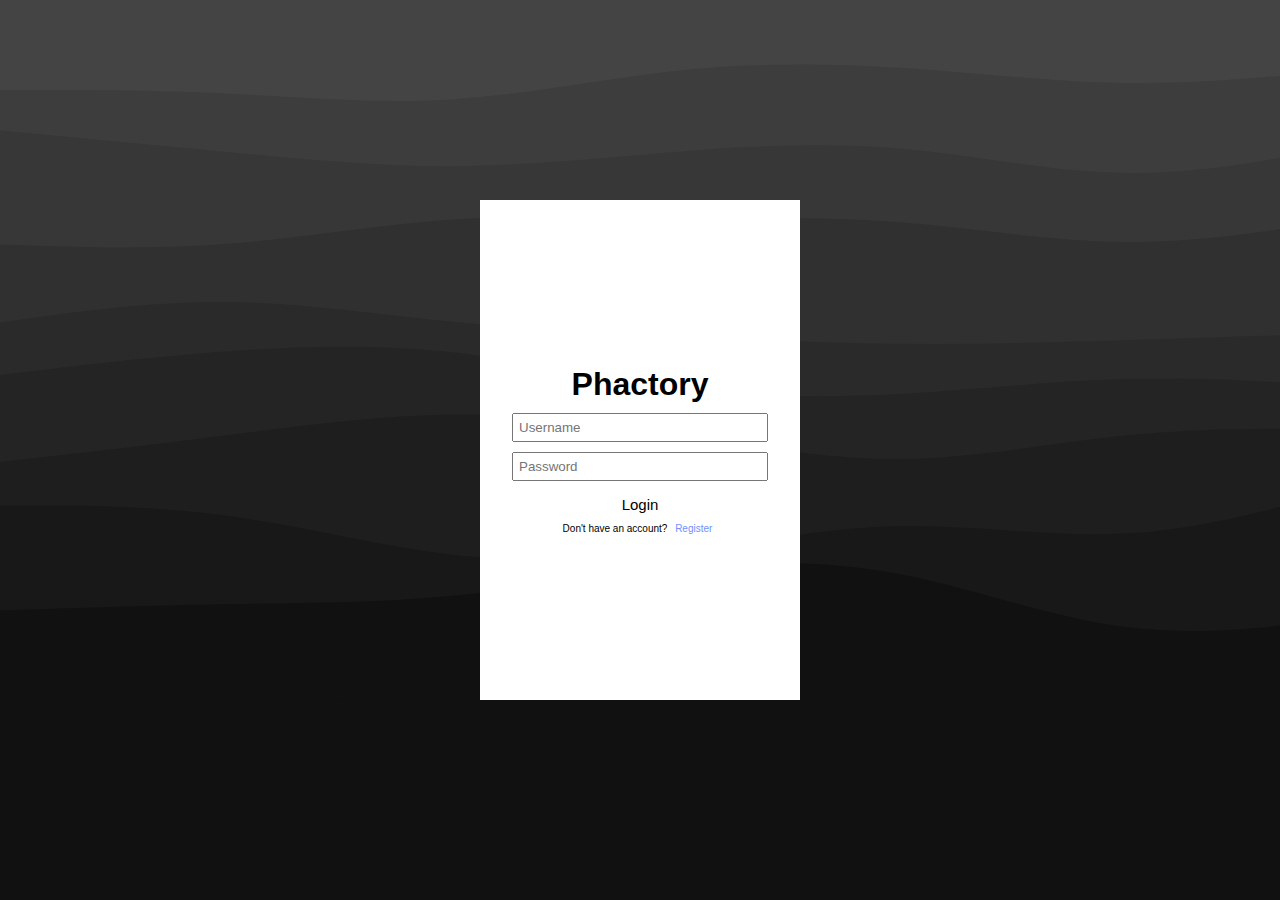
<file: index.html>
<!DOCTYPE html>
<html lang="en">
  <head>
    <meta charset="UTF-8" />
    <meta http-equiv="X-UA-Compatible" content="IE=edge" />
    <meta name="viewport" content="width=device-width, initial-scale=1.0" />

    <!-- StyleSheets -->
    <link rel="stylesheet" href="/css/index.css" />

    <title>Phactory</title>
  </head>
  <body>
    <!-- login form -->
    <form id="loginForm" class="active">
      <h1>Phactory</h1>
      <input type="text" placeholder="Username" id="logUsername" required />
      <input type="text" placeholder="Password" id="logPassword" required />
      <button type="submit" class="button">Login</button>
      <p>Don't have an account? <span class="registerBtn">Register</span></p>
    </form>

    <!-- register form -->
    <form id="registerForm">
      <h1>Phactory</h1>
      <input type="text" placeholder="Email" id="registerEmail" required />
      <input
        type="text"
        placeholder="Full Name"
        id="registerFirstName"
        required
      />
      <input
        type="text"
        placeholder="Last Name"
        id="registerLastName"
        required
      />
      <input
        type="text"
        placeholder="Username"
        id="registerUsername"
        required
      />
      <input
        type="text"
        placeholder="Password"
        id="registerPassword"
        required
      />
      <button type="submit" class="button">Sign up</button>
      <p>Already have an account? <span class="signBtn">Sign in</span></p>
    </form>

    <!-- Scripts -->
    <script src="/js/scripts.js"></script>
  </body>
</html>
</file>
<file: css/index.css>
* {
  margin: 0;
  padding: 0;
  box-sizing: border-box;
}

body {
  font-family: sans-serif;
  min-height: 100vh;
  display: flex;
  justify-content: center;
  align-items: center;
  background: url("/layered-waves-haikei.svg");
  background-size: cover;
  padding: 10px;
}

#loginForm,
#registerForm {
  display: none;
  flex-direction: column;
  justify-content: center;
  align-items: center;
  width: 320px;
  height: 500px;
  background: white;
}

#loginForm.active,
#registerForm.active {
  display: flex;
}

/* Input & register/login button */
input,
button {
  margin-top: 10px;
  width: 80%;
  padding: 5px;
}

/* register/login button */
button {
  background: white;
  border: none;
  border-radius: 0;
  transition: 0.3s ease;
  padding: 10px 5;
  font-size: 15px;
}

button:hover {
  background: black;
  color: white;
}

/* login/register switch text */
form p {
  margin-top: 5px;
  font-size: 10px;
}

/* Form switch buttons */
.signBtn,
.registerBtn {
  color: rgb(110, 144, 255);
  cursor: pointer;
  padding: 5px;
}
</file>
